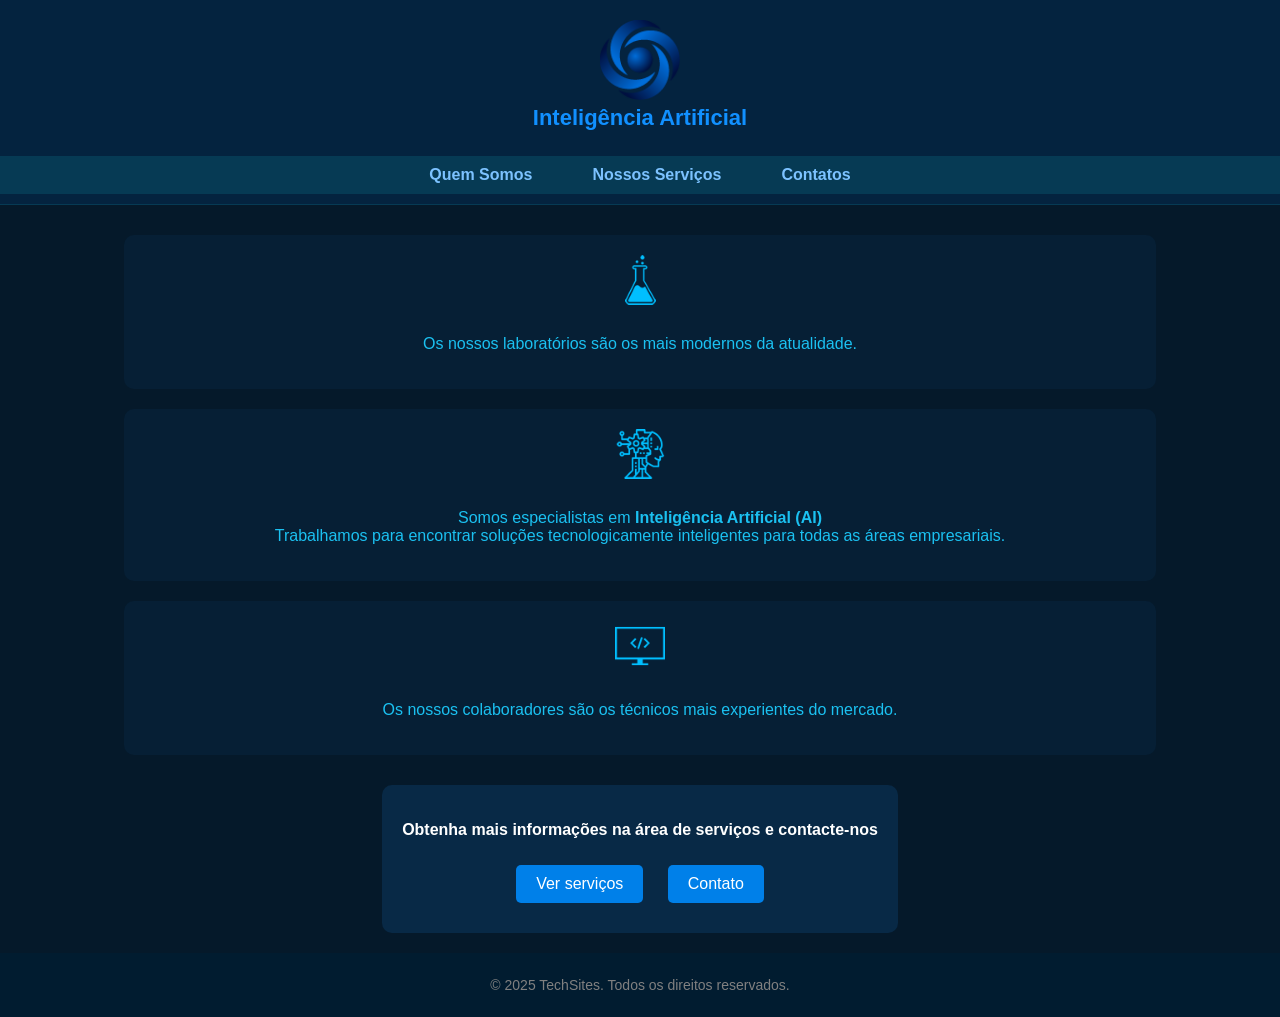
<file: index.html>
<!DOCTYPE html>
<html lang="pt-BR">
<head>
    <meta charset="UTF-8">
    <title>TechSites - Quem Somos</title>
    <link rel="stylesheet" href="style.css">
    <link rel="icon" href="favicon.ico" type="image/x-icon">
</head>
<body>

<header class="header">
    <div class="logo-container">
        <img src="imagens/logo_empresa.png" alt="Logo Inteligência Artificial" class="logo-img">
        <h1 class="logo-text">Inteligência Artificial</h1>
    </div>
    <nav class="nav">
        <a href="index.html">Quem Somos</a>
        <a href="servicos.html">Nossos Serviços</a>
        <a href="contato.html">Contatos</a>
    </nav>
</header>

    <main class="main-content">

        <section class="section-card">
            <img src="imagens/icon_lab.png" alt="Ícone laboratório">
            <p>Os nossos laboratórios são os mais modernos da atualidade.</p>
        </section>

        <section class="section-card">
            <img src="imagens/icon_ai.png" alt="Ícone IA">
            <p>
                Somos especialistas em <strong>Inteligência Artificial (AI)</strong><br>
                Trabalhamos para encontrar soluções tecnologicamente inteligentes para todas as áreas empresariais.
            </p>
        </section>

        <section class="section-card">
            <img src="imagens/icon_computer.png" alt="Ícone equipe">
            <p>Os nossos colaboradores são os técnicos mais experientes do mercado.</p>
        </section>

        <section class="cta-section">
            <p><strong>Obtenha mais informações na área de serviços e contacte-nos</strong></p>
            <a href="servicos.html" class="btn">Ver serviços</a>
            <a href="contato.html" class="btn">Contato</a>
        </section>

    </main>

    <footer class="footer">
        <p>© 2025 TechSites. Todos os direitos reservados.</p>
    </footer>

</body>
</html>
</file>
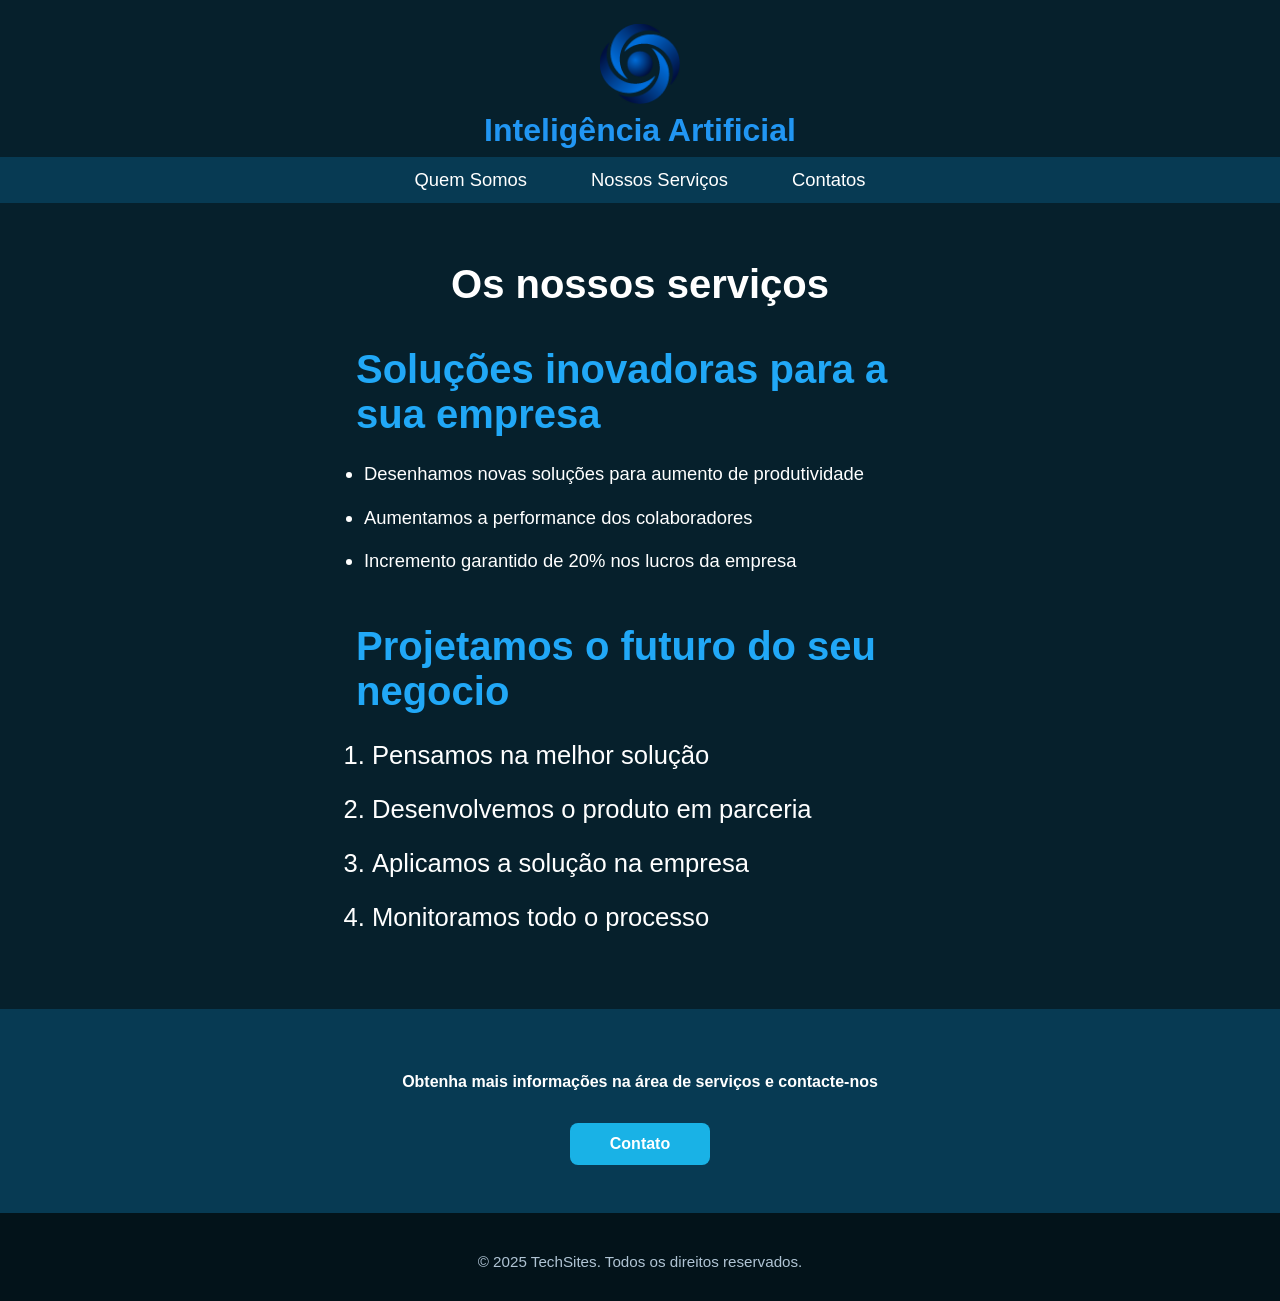
<file: contato.html>
<!DOCTYPE html>
<html lang="pt-BR">
<head>
    <meta charset="UTF-8">
    <meta name="viewport" content="width=device-width, initial-scale=1.0">
    <link rel="stylesheet" href="02.css">
    <link rel="icon" href="favicon.ico" type="image/x-icon">
    <title>Serviços</title>
</head>
<body>
    <header class="header">
        <div class="logo-container">
            <img src="imagens/logo_empresa.png" alt="Logo Inteligência Artificial" class="logo-img">
            <h1 class="logo-text">Inteligência Artificial</h1>
        </div>
        <nav class="nav">
            <a href="index.html">Quem Somos</a>
            <a href="servicos.html">Nossos Serviços</a>
            <a href="contato.html">Contatos</a>
        </nav>
    </header>
   <main class="main-content">
    <h1 class="title">Os nossos serviços</h1>
    <div class="centralizado espaco-entre-listas bloco-lista">
  <h2 class="subtitle">Soluções inovadoras para a sua empresa</h2>  
  <ul class="lista-centralizada">
    <li>Desenhamos novas soluções para aumento de produtividade</li>
    <li>Aumentamos a performance dos colaboradores</li>
    <li>Incremento garantido de 20% nos lucros da empresa</li>
  </ul>
</div> 
<div class="centralizado bloco-lista">
  <h2 class="subtitle">Projetamos o futuro do seu negocio</h2>
  <ol class="lista-centralizada">
    <li>Pensamos na melhor solução</li>
    <li>Desenvolvemos o produto em parceria </li>
    <li>Aplicamos a solução na empresa</li>
    <li>Monitoramos todo o processo</li>
  </ol>
</div>
    <section class="cta-section">
        <p><strong>Obtenha mais informações na área de serviços e contacte-nos</strong></p>
        <a href="contato.html" class="btn">Contato</a>
    </section>
</main>
    <footer class="footer">
        <p>© 2025 TechSites. Todos os direitos reservados.</p>
    </footer>

</body>
</html>
</file>
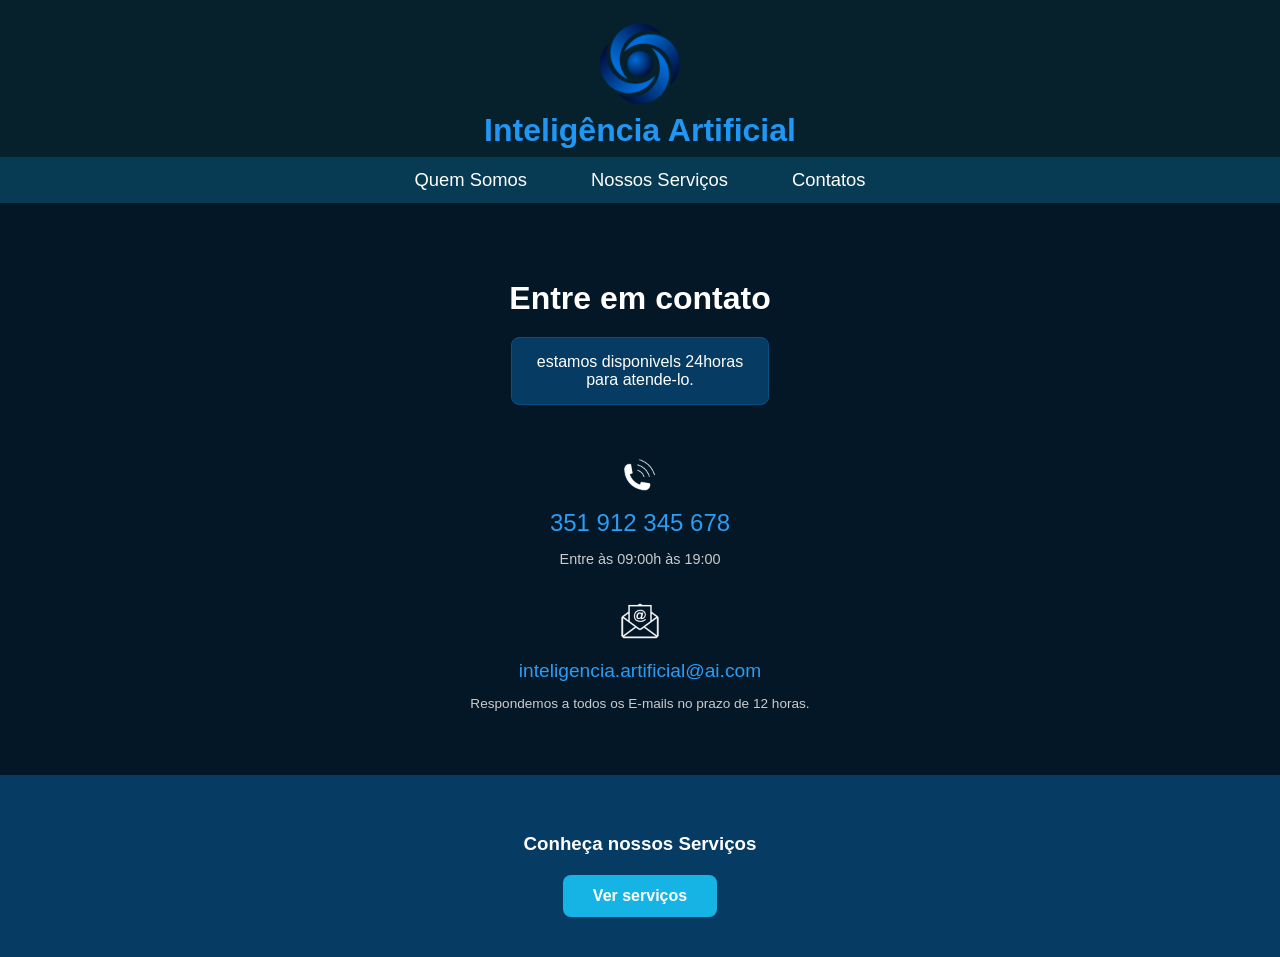
<file: servicos.html>
<!DOCTYPE html>
<html lang="pt-BR">
<head>
    <meta charset="UTF-8">
    <title>TechSites - Quem Somos</title>
    <link rel="stylesheet" href="03.css">
    <link rel="icon" href="favicon.ico" type="image/x-icon">
</head>
<body>

<header class="header">
    <div class="logo-container">
        <img src="imagens/logo_empresa.png" alt="Logo Inteligência Artificial" class="logo-img">
        <h1 class="logo-text">Inteligência Artificial</h1>
    </div>
    <nav class="nav">
        <a href="index.html">Quem Somos</a>
        <a href="servicos.html">Nossos Serviços</a>
        <a href="contato.html">Contatos</a>
    </nav>
</header>

<section class="contato">
   <h2> Entre em contato</h2>
   <div class="disponivel">
    estamos disponivels 24horas <br> para atende-lo.
   </div>

      <div class="telefone">
            <img src="imagens/icon_phone.png" alt="Ícone telefone">
            <p class="numero">351 912 345 678</p>
            <p class="horario">Entre às 09:00h às 19:00</p>
        </div>

        <div class="email">
            <img src="imagens/icon_email.png" alt="Ícone email">
            <p class="endereco">inteligencia.artificial@ai.com</p>
            <p class="resposta">Respondemos a todos os E-mails no prazo de 12 horas.</p>
        </div>
    </section>

    <footer class="servicos">
        <h3>Conheça nossos Serviços</h3>
        <a href="#" class="botao">Ver serviços</a>
    </footer>
</body>
</html>
</file>
<file: style.css>
body {
    background-color: #05192A;
    margin: 0;
    font-family: Arial, Helvetica, sans-serif;
    color: #7cc2ff;
}


.header {
    background-color: #04233f;
    padding: 20px 0 10px 0;
    text-align: center;
    border-bottom: 1px solid #063a54;
}

.logo-container {
    display: flex;
    flex-direction: column;
    align-items: center;
    margin-bottom: 10px;
}

.logo-img {
    width: 80px;
    height: auto;
}

.logo-text {
    color: #1190ff;
    font-size: 22px;
    font-weight: bold;
    margin-top: 5px;
}

/* Navegação */
.nav {
    display: flex;
    justify-content: center;
    background-color: #063a54;
    padding: 10px 0;
}

.nav a {
    color: #7cc2ff;
    text-decoration: none;
    margin: 0 30px;
    font-weight: bold;
    font-size: 16px;
}

/* Conteúdo Principal */
.main-content {
    display: flex;
    flex-direction: column;
    align-items: center;
    padding: 20px;
}

/* Seções */
.section-card {
    background-color: #061f35;
    padding: 20px;
    margin: 10px;
    border-radius: 10px;
    width: 80%;
    text-align: center;
    color: #1bc1f1;
}

.section-card img {
    width: 50px;
    margin-bottom: 10px;
}

/* Call To Action */
.cta-section {
    background-color: #082946;
    padding: 20px;
    text-align: center;
    color: #ffffff;
    margin-top: 20px;
    border-radius: 10px;
}

.cta-section .btn {
    display: inline-block;
    background-color: #0080e9;
    color: white;
    text-decoration: none;
    padding: 10px 20px;
    margin: 10px;
    border-radius: 5px;
}

.cta-section .btn:hover {
    background-color: white;
    color: black;
}

/* Rodapé */
.footer {
    background-color: #011c30;
    padding: 10px;
    text-align: center;
    color: gray;
    font-size: 14px;
}
</file>
<file: 02.css>
.header {
    background: #06202c;
    padding-top: 24px;
    text-align: center;
}

.logo-container {
    display: flex;
    flex-direction: column;
    align-items: center;
    justify-content: center;
}

.logo-img {
    width: 80px;
    height: 80px;
    margin-bottom: 8px;
}

.logo-text {
    color: #2196f3;
    font-size: 2rem;
    font-weight: bold;
    margin: 0 0 8px 0;
}

.nav {
    background: #073a53;
    display: flex;
    justify-content: center;
    gap: 64px;
    padding: 12px 0;
}

.nav a {
    color: #fff;
    text-decoration: none;
    font-size: 1.15rem;
    font-weight: 400;
    transition: color 0.2s;
}

.nav a:hover {
    color: #4ec3fa;
}

body {
    background: #06202c;
    color: #fff;
    font-family: 'Segoe UI', Arial, sans-serif;
    margin: 0;
    padding: 0;
}


.main-content {
    max-width: 600px;
    margin: 0 auto;
    padding: 32px 16px 0 16px;
}

.title {
    text-align: center;
    font-size: 2.5rem;
    font-weight: bold;
    margin-bottom: 40px;
}

.centralizado {
    text-align: center;
}

.espaco-entre-listas {
    margin-bottom: 40px;
}

.subtitle {
    color: #4ec3fa;
    font-size: 1.15rem;
    font-weight: bold;
    margin-bottom: 18px;
    margin-top: 0;
    margin-left: 1rem;
}

.lista-centralizada {
    display: inline-block;
    text-align: justify;
    color: #fff;
    font-size: 1rem;
    margin: 0;
    padding-left: 24px;
}

.lista-centralizada li {
    margin-bottom: 10px;
    line-height: 1.5;
}

.cta-section {
    background: #073a53;
    width: 100vw;
    margin: 56px 0 0 50%;
    position: relative;
    left: -50vw;
    right: 0;
    padding: 48px 0;
    text-align: center;
    border-radius: 0;
    box-sizing: border-box;
}
.cta-title {
    color: #fff;
    font-size: 1.2rem;
    margin-bottom: 24px;
    font-weight: 500;
}

.btn {
    display: inline-block;
    background: #19b2e6;
    color: #fff;
    padding: 12px 40px;
    border-radius: 8px;
    text-decoration: none;
    font-size: 1rem;
    font-weight: 600;
    margin-top: 16px;
    transition: background 0.2s;
    border: none;
    cursor: pointer;
}

.btn:hover {
    background: #138bb7;
}

.footer {
    background: #03131a;
    color: #b0c4d4;
    text-align: center;
    padding: 24px 0 16px 0;
    font-size: 0.95rem;
    margin-top: 0;
    position: relative;
}

.bloco-lista {
  background: transparent;
  max-width: 430px;
  margin: 0 auto 32px auto;
  text-align: left;
}

.subtitle {
  color: #21a8f7;
  font-size: 1.6rem;
  font-weight: bold;
  margin-bottom: 18px;
  margin-top: 0;
  text-align: left;
}

.bloco-lista ul {
  color: #fff;
  font-size: 1.15rem;
  padding-left: 24px;
  margin: 0;
}

.bloco-lista li {
  margin-bottom: 18px;
  line-height: 1.4;
}

.bloco-lista {
  max-width: 700px;
  margin: 0 auto 32px auto;
  text-align: left;
}

.subtitle {
  color: #21a8f7;
  font-size: 2.5rem;
  font-weight: bold;
  margin-bottom: 24px;
  margin-top: 0;
  text-align: left;
}

.bloco-lista ol {
  color: #fff;
  font-size: 1.6rem;
  padding-left: 32px;
  margin: 0;
}

.bloco-lista ol li {
  margin-bottom: 18px;
  line-height: 1.4;
}
</file>
<file: 03.css>
.header {
    background: #06202c;
    padding-top: 24px;
    text-align: center;
}

.logo-container {
    display: flex;
    flex-direction: column;
    align-items: center;
    justify-content: center;
}

.logo-img {
    width: 80px;
    height: 80px;
    margin-bottom: 8px;
}

.logo-text {
    color: #2196f3;
    font-size: 2rem;
    font-weight: bold;
    margin: 0 0 8px 0;
}

.nav {
    background: #073a53;
    display: flex;
    justify-content: center;
    gap: 64px;
    padding: 12px 0;
}

.nav a {
    color: #fff;
    text-decoration: none;
    font-size: 1.15rem;
    font-weight: 400;
    transition: color 0.2s;
}

.nav a:hover {
    color: #4ec3fa;
}

body {
    margin: 0;
    font-family: Arial, sans-serif;
    background-color: #031726;
    color: white;
    text-align: center;
}


.topo {
    background-color: #052f4e;
    padding: 20px 0;
}

.logo {
    width: 60px;
    display: block;
    margin: 0 auto 10px;
}

.topo h1 {
    color: #2a9df4;
    margin: 0;
}

.menu {
    background-color: #063b63;
    padding: 10px 0;
    display: flex;
    justify-content: center;
    gap: 40px;
}

.menu a {
    color: #cfe9ff;
    text-decoration: none;
    font-weight: bold;
}

.menu a:hover {
    text-decoration: underline;
}


.contato {
    padding: 50px 20px;
}

.contato h2 {
    font-size: 2em;
    margin-bottom: 20px;
}

.disponivel {
    background-color: #063b63;
    display: inline-block;
    padding: 15px 25px;
    border-radius: 8px;
    border: 1px solid #0a4f82;
    margin-bottom: 30px;
}

.telefone img,
.email img {
    width: 40px;
    margin: 20px 0 10px;
}

.numero {
    color: #2a9df4;
    font-size: 1.5em;
    margin: 0;
}

.horario {
    font-size: 0.9em;
    color: #ccc;
}

.endereco {
    color: #2a9df4;
    font-size: 1.2em;
    margin: 5px 0;
}

.resposta {
    font-size: 0.85em;
    color: #ccc;
}


.servicos {
    background-color: #063b63;
    padding: 40px 20px;

}

.servicos h3 {

    margin-bottom: 20px;
}

.botao {
    background-color: #15b4e4;
    padding: 12px 30px;
    color: white;
    border-radius: 8px;
    text-decoration: none;
    font-weight: bold;
    display: inline-block;

}

.botao:hover {

    background-color: #119fc5;
}
</file>
